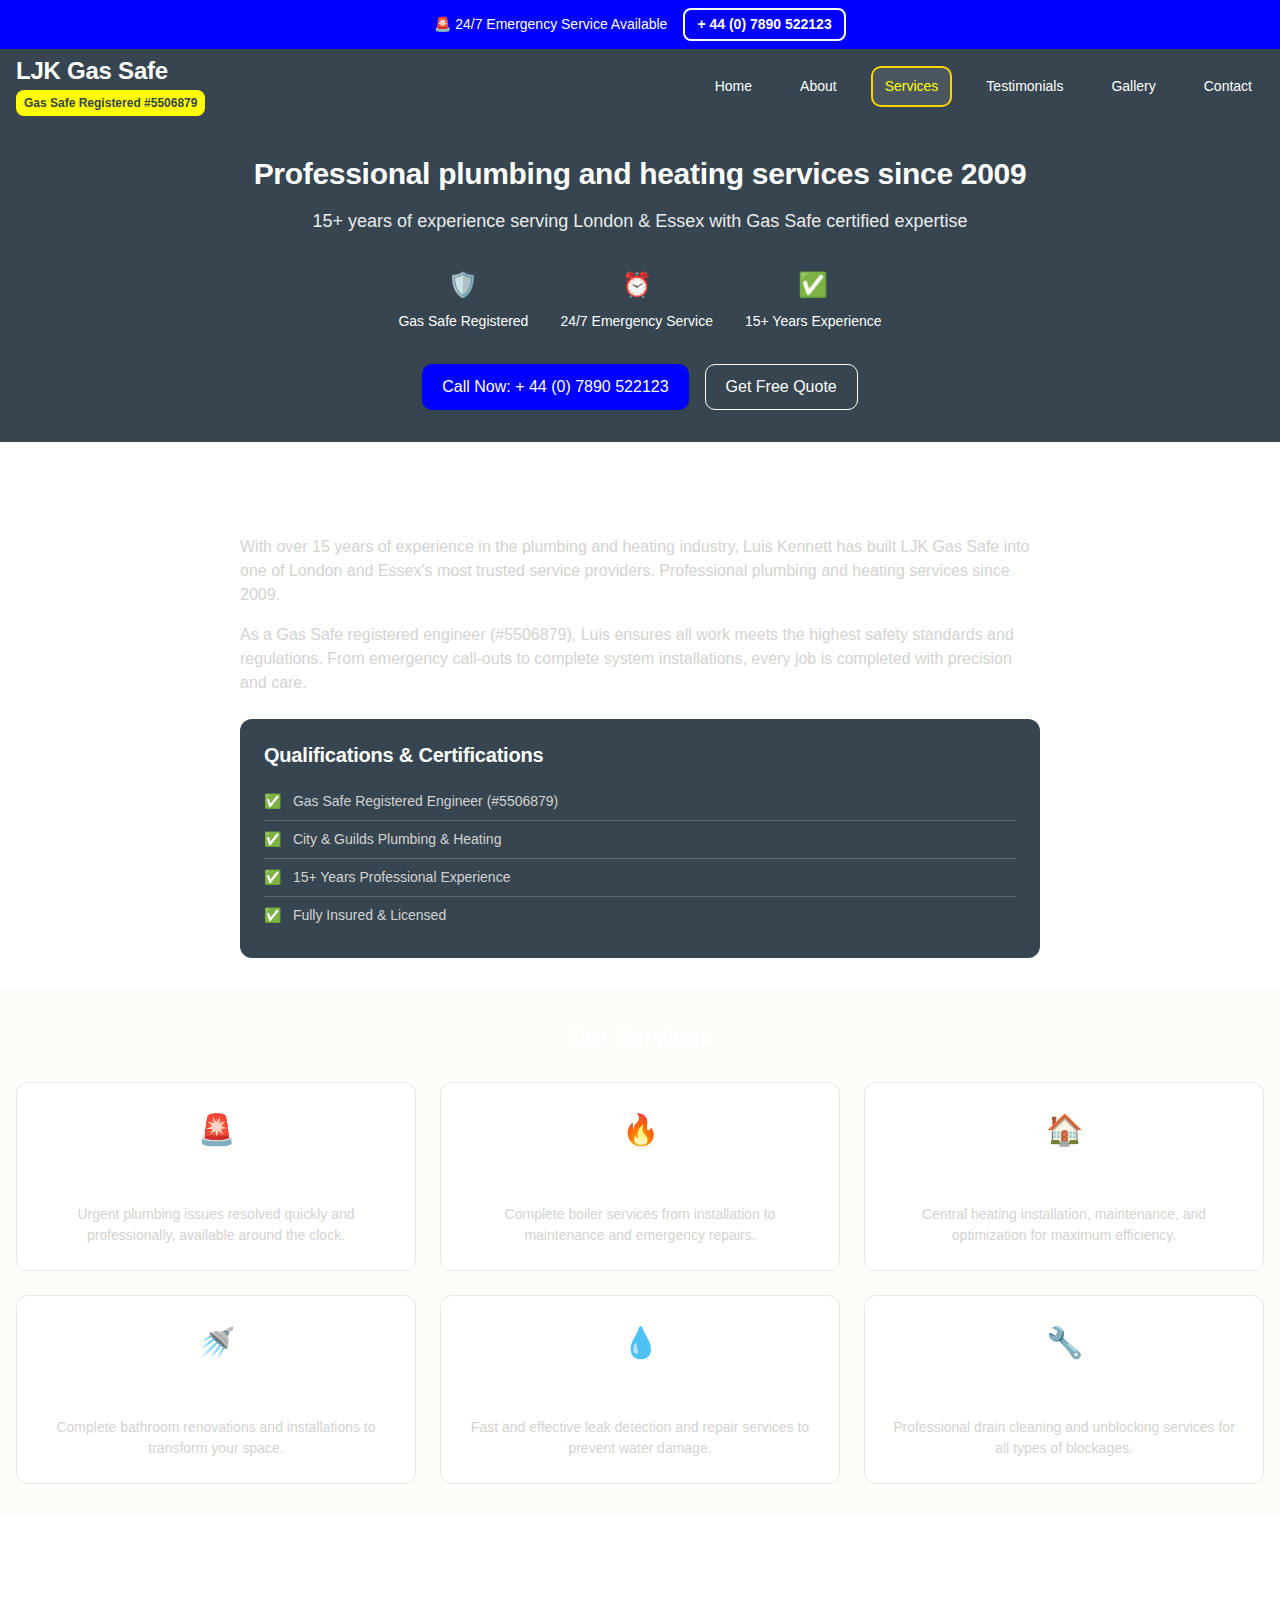
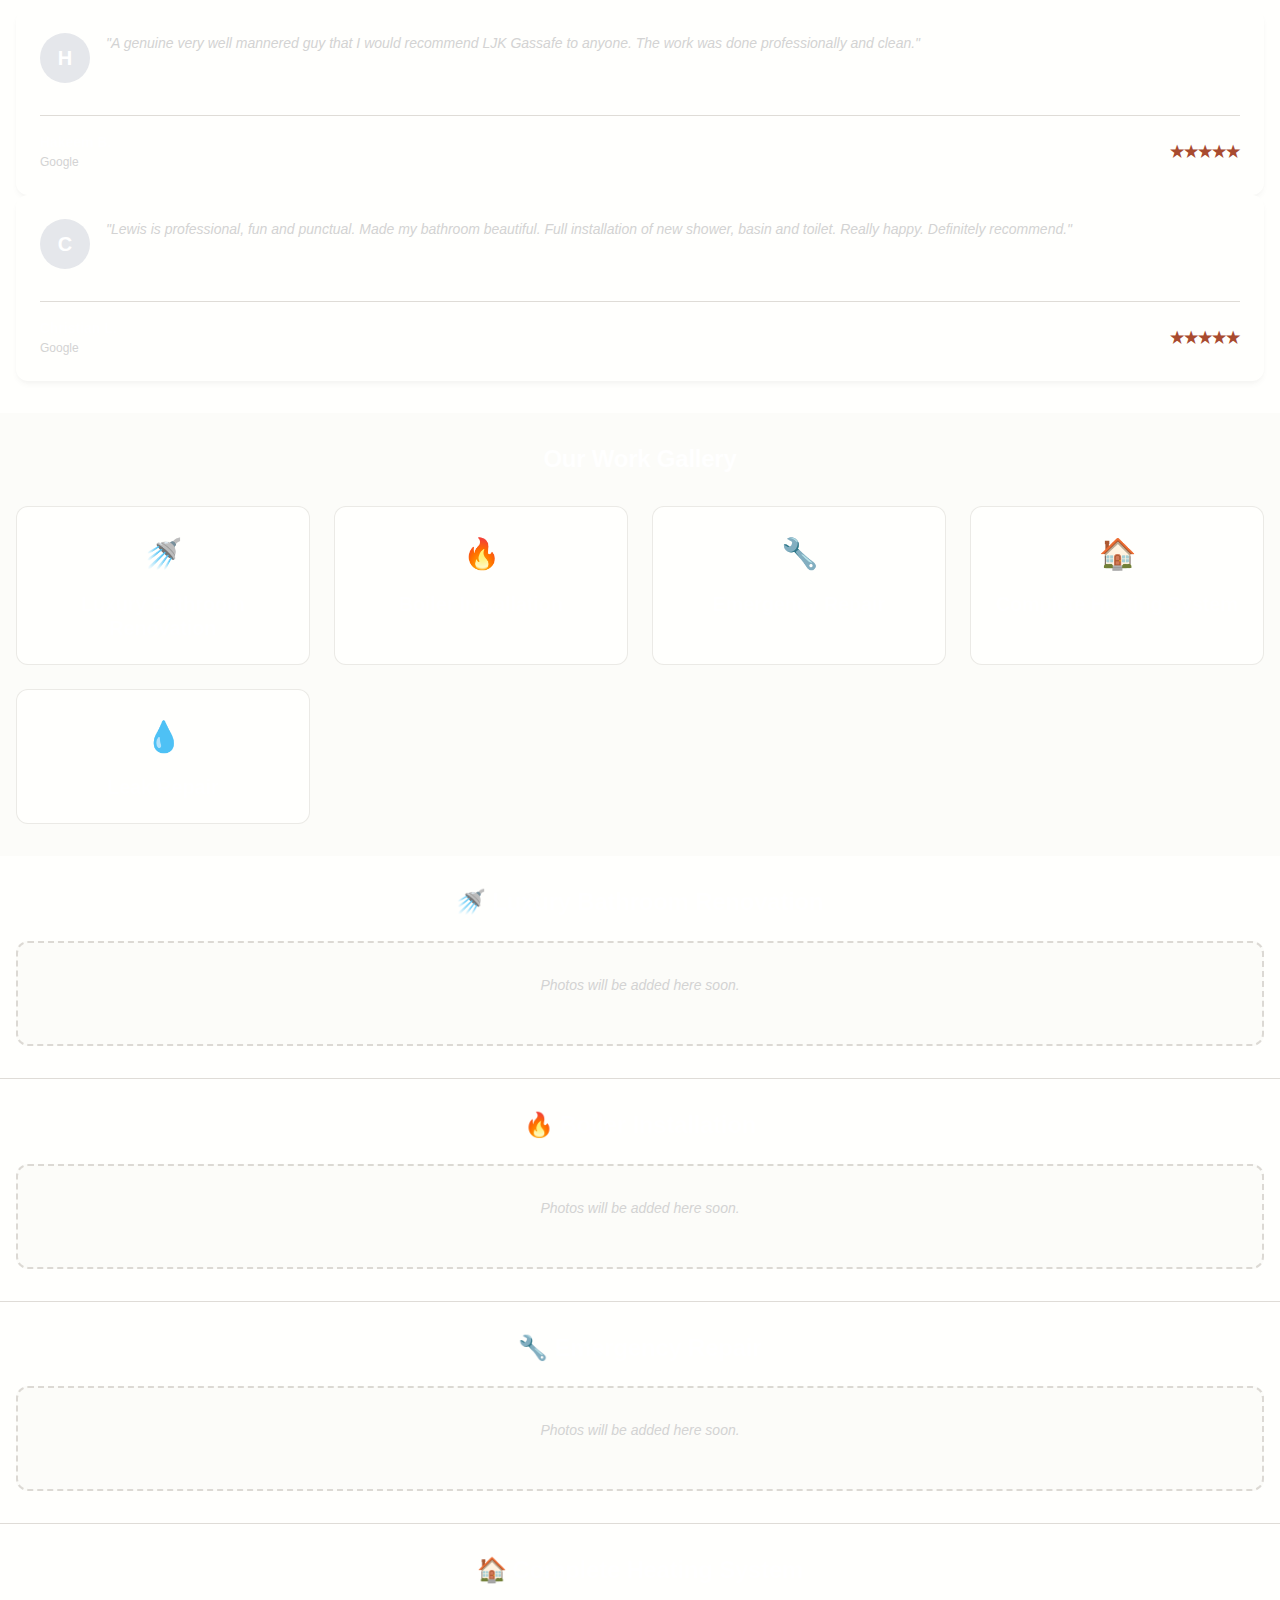
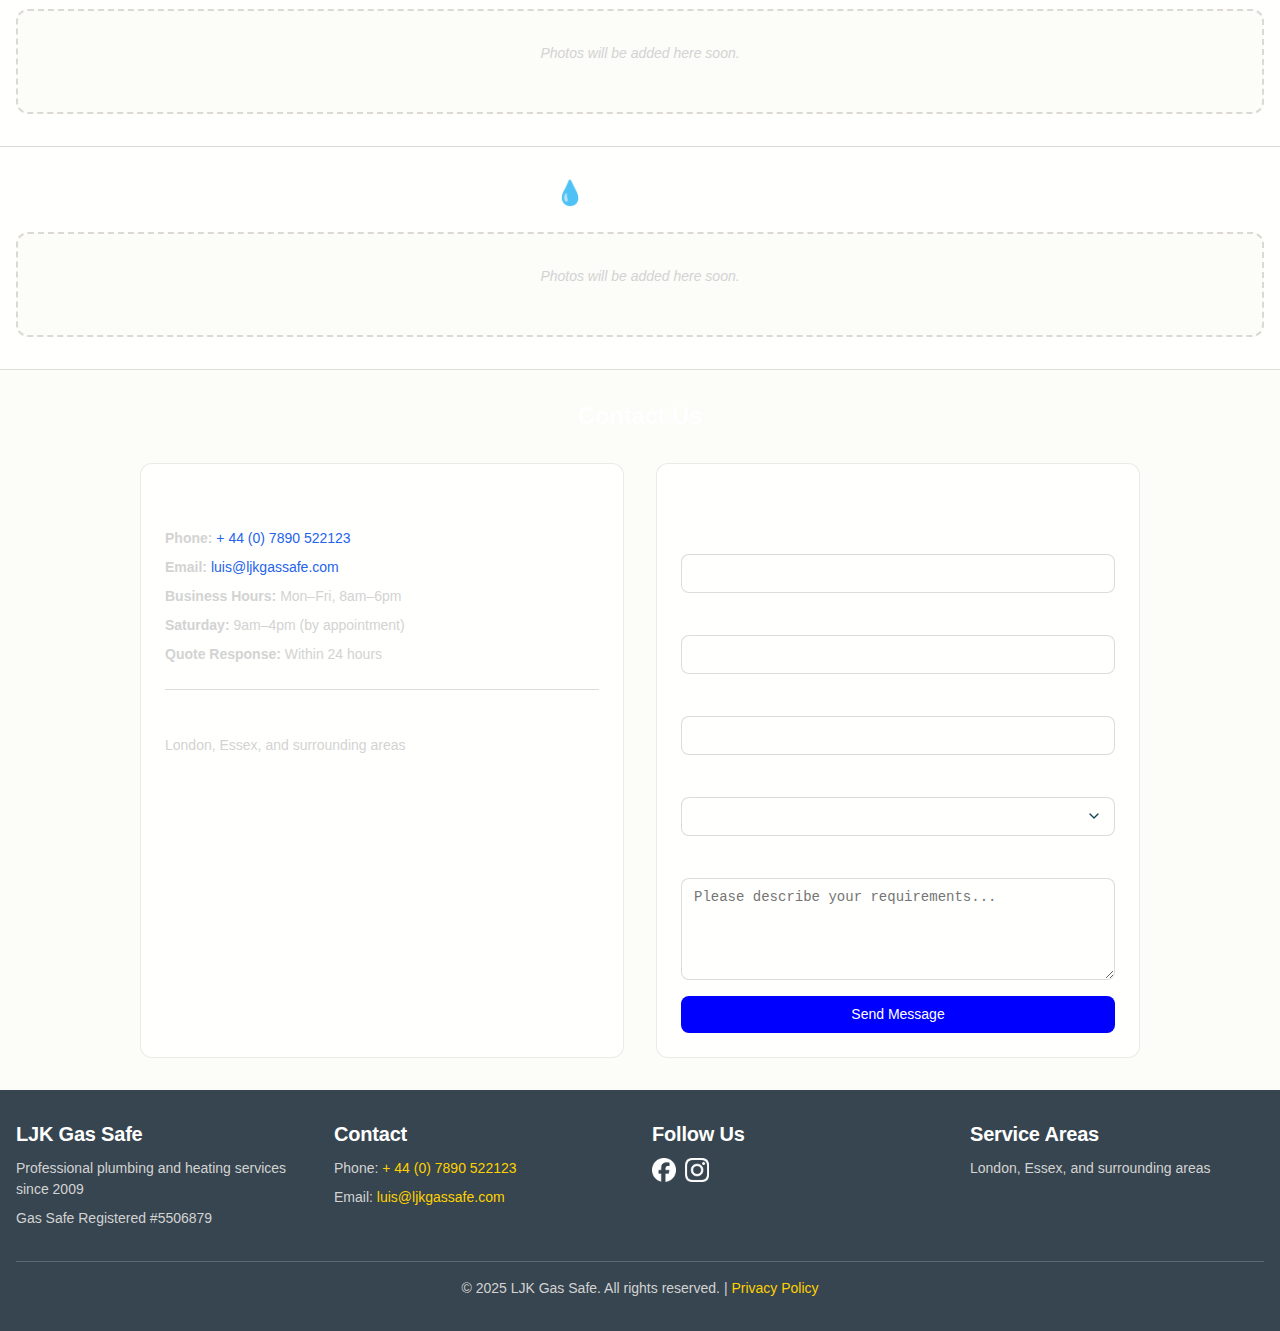
<file: index.html>
<!DOCTYPE html>
<html lang="en">
<head>
    <meta charset="UTF-8">
    <meta name="viewport" content="width=device-width, initial-scale=1.0">
    <title>LJK Gas Safe - Professional Plumbing & Heating Services London & Essex</title>
    <meta name="description" content="Professional plumbing and heating services since 2009. Gas Safe registered #5506879. 24/7 emergency service in London & Essex. Call + 44 (0) 7890 522123">
    <link rel="stylesheet" href="style.css">
    <link rel="icon" href="favicon.ico" type="image/x-icon">
</head>
<body>
    

    <div class="emergency-banner">
        <div class="container">
            <div class="emergency-content">
                <span class="emergency-text">🚨 24/7 Emergency Service Available</span>
                <a href="tel:+447890522123" class="emergency-phone">+ 44 (0) 7890 522123</a>
            </div>
        </div>
    </div>

    <header class="header">
        <div class="container">
            <div class="header-content">
                <div class="logo-section">
                    <h1 class="logo">LJK Gas Safe</h1>
                    <span class="gas-safe-badge">Gas Safe Registered #5506879</span>
                </div>
                <nav class="nav">
                    <a href="#home" class="nav-link active">Home</a>
                    <a href="#about" class="nav-link">About</a>
                    <a href="#services" class="nav-link highlighted">Services</a>
                    <a href="#testimonials" class="nav-link">Testimonials</a>
                    <a href="#gallery" class="nav-link">Gallery</a>
                    <a href="#contact" class="nav-link">Contact</a>
                </nav>
                <button class="mobile-menu-btn" id="mobileMenuBtn">☰</button>
            </div>
            <nav class="mobile-nav" id="mobileNav">
                <a href="#home" class="mobile-nav-link active">Home</a>
                <a href="#about" class="mobile-nav-link">About</a>
                <a href="#services" class="mobile-nav-link">Services</a>
                <a href="#testimonials" class="mobile-nav-link">Testimonials</a>
                <a href="#gallery" class="mobile-nav-link">Gallery</a>
                <a href="#contact" class="mobile-nav-link">Contact</a>
            </nav>
        </div>
    </header>

    <section id="home" class="hero">
        <div class="container">
            <div class="hero-content">
                <h2 class="hero-title">Professional plumbing and heating services since 2009</h2>
                <p class="hero-subtitle">15+ years of experience serving London & Essex with Gas Safe certified expertise</p>
                <div class="trust-markers">
                    <div class="trust-item">
                        <span class="trust-icon">🛡️</span>
                        <span>Gas Safe Registered</span>
                    </div>
                    <div class="trust-item">
                        <span class="trust-icon">⏰</span>
                        <span>24/7 Emergency Service</span>
                    </div>
                    <div class="trust-item">
                        <span class="trust-icon">✅</span>
                        <span>15+ Years Experience</span>
                    </div>
                </div>
                <div class="hero-actions">
                    <a href="tel:+447890522123" class="btn btn--primary btn--lg">Call Now: + 44 (0) 7890 522123</a>
                    <a href="#contact" class="btn btn--outline btn--lg">Get Free Quote</a>
                </div>
            </div>
        </div>
    </section>

    <section id="about" class="about">
        <div class="container">
            <div class="about-content">
                <div class="about-text">
                    <h2 class="section-title">About Luis Kennett</h2>
                    <p>With over 15 years of experience in the plumbing and heating industry, Luis Kennett has built LJK Gas Safe into one of London and Essex's most trusted service providers. Professional plumbing and heating services since 2009.</p>
                    <p>As a Gas Safe registered engineer (#5506879), Luis ensures all work meets the highest safety standards and regulations. From emergency call-outs to complete system installations, every job is completed with precision and care.</p>
                    <div class="qualifications">
                        <h3>Qualifications & Certifications</h3>
                        <ul>
                            <li>Gas Safe Registered Engineer (#5506879)</li>
                            <li>City & Guilds Plumbing & Heating</li>
                            <li>15+ Years Professional Experience</li>
                            <li>Fully Insured & Licensed</li>
                        </ul>
                    </div>
                </div>
                
            </div>
        </div>
    </section>

    <section id="services" class="services">
        <div class="container">
            <h2 class="section-title">Our Services</h2>
            <div class="services-grid">
                <div class="service-card">
                    <div class="service-icon">🚨</div>
                    <h3>Emergency Plumbing (24/7)</h3>
                    <p>Urgent plumbing issues resolved quickly and professionally, available around the clock.</p>
                </div>
                <div class="service-card">
                    <div class="service-icon">🔥</div>
                    <h3>Boiler Installation & Repair</h3>
                    <p>Complete boiler services from installation to maintenance and emergency repairs.</p>
                </div>
                <div class="service-card">
                    <div class="service-icon">🏠</div>
                    <h3>Heating Systems</h3>
                    <p>Central heating installation, maintenance, and optimization for maximum efficiency.</p>
                </div>
                <div class="service-card">
                    <div class="service-icon">🚿</div>
                    <h3>Bathroom Installations</h3>
                    <p>Complete bathroom renovations and installations to transform your space.</p>
                </div>
                <div class="service-card">
                    <div class="service-icon">💧</div>
                    <h3>Leak Repairs</h3>
                    <p>Fast and effective leak detection and repair services to prevent water damage.</p>
                </div>
                <div class="service-card">
                    <div class="service-icon">🔧</div>
                    <h3>Drain Unblocking</h3>
                    <p>Professional drain cleaning and unblocking services for all types of blockages.</p>
                </div>
            </div>
        </div>
    </section>

    <section id="testimonials" class="testimonials">
        <div class="container">
            <h2 class="section-title">What Our Customers Say</h2>
            <div class="testimonials-grid">
                <div class="testimonial-card-v2">
                    <div class="card-content">
                        <div class="avatar-placeholder">H</div>
                        <p class="review-text">"A genuine very well mannered guy that I would recommend LJK Gassafe to anyone. The work was done professionally and clean."</p>
                    </div>
                    <div class="card-footer">
                        <div class="reviewer-info">
                            <span class="reviewer-name">Hakeem B.</span>
                            <span class="review-source">Google</span>
                        </div>
                        <div class="review-rating">
                            <span>★★★★★</span>
                        </div>
                    </div>
                </div>
                <div class="testimonial-card-v2">
                    <div class="card-content">
                        <div class="avatar-placeholder">C</div>
                        <p class="review-text">"Lewis is professional, fun and punctual. Made my bathroom beautiful. Full installation of new shower, basin and toilet. Really happy. Definitely recommend."</p>
                    </div>
                    <div class="card-footer">
                        <div class="reviewer-info">
                            <span class="reviewer-name">Christian L.</span>
                            <span class="review-source">Google</span>
                        </div>
                        <div class="review-rating">
                            <span>★★★★★</span>
                        </div>
                    </div>
                </div>
            </div>
        </div>
    </section>

    <section id="gallery" class="gallery">
        <div class="container">
            <h2 class="section-title">Our Work Gallery</h2>
            <div class="gallery-grid">
                <a href="#luxury-bathroom-renovation" class="gallery-item">
                    <span class="gallery-emoji">🚿</span>
                    <h3>Luxury Bathroom Renovation</h3>
                </a>
                <a href="#boiler-installation" class="gallery-item">
                    <span class="gallery-emoji">🔥</span>
                    <h3>Boiler Installation</h3>
                </a>
                <a href="#emergency-repair" class="gallery-item">
                    <span class="gallery-emoji">🔧</span>
                    <h3>Emergency Repair</h3>
                </a>
                <a href="#complete-heating-system" class="gallery-item">
                    <span class="gallery-emoji">🏠</span>
                    <h3>Complete Heating System</h3>
                </a>
                <a href="#leak-repair" class="gallery-item">
                    <span class="gallery-emoji">💧</span>
                    <h3>Leak Repair</h3>
                </a>
            </div>
        </div>
    </section>

    <section id="luxury-bathroom-renovation" class="gallery-project">
        <div class="container">
            <h2>🚿 Luxury Bathroom Renovation</h2>
            <div class="project-placeholder">
                <p>Photos will be added here soon.</p>
            </div>
        </div>
    </section>

    <section id="boiler-installation" class="gallery-project">
        <div class="container">
            <h2>🔥 Boiler Installation</h2>
            <div class="project-placeholder">
                <p>Photos will be added here soon.</p>
            </div>
        </div>
    </section>

    <section id="emergency-repair" class="gallery-project">
        <div class="container">
            <h2>🔧 Emergency Repair</h2>
            <div class="project-placeholder">
                <p>Photos will be added here soon.</p>
            </div>
        </div>
    </section>

    <section id="complete-heating-system" class="gallery-project">
        <div class="container">
            <h2>🏠 Complete Heating System</h2>
            <div class="project-placeholder">
                <p>Photos will be added here soon.</p>
            </div>
        </div>
    </section>

    <section id="leak-repair" class="gallery-project">
        <div class="container">
            <h2>💧 Leak Repair</h2>
            <div class="project-placeholder">
                <p>Photos will be added here soon.</p>
            </div>
        </div>
    </section>

    <section id="contact" class="contact">
        <div class="container">
            <h2 class="section-title">Contact Us</h2>
            <div class="contact-content">
                <div class="contact-card">
                    <h3>Contact Information</h3>
                    <div class="contact-info">
                        <p><strong>Phone:</strong> <a href="tel:+447890522123">+ 44 (0) 7890 522123</a></p>
                        <p><strong>Email:</strong> <a href="mailto:luis@ljkgassafe.com">luis@ljkgassafe.com</a></p>
                        <p><strong>Business Hours:</strong> Mon–Fri, 8am–6pm</p>
                        <p><strong>Saturday:</strong> 9am–4pm (by appointment)</p>
                        <p><strong>Quote Response:</strong> Within 24 hours</p>
                    </div>
                    
                    <div class="service-areas">
                        <h4>Service Areas</h4>
                        <p>London, Essex, and surrounding areas</p>
                    </div>
                </div>
                
                <div class="contact-form-section">
                    <h3>Get a Free Quote</h3>
                    <form class="contact-form" id="contactForm">
                        <div class="form-group">
                            <label for="name" class="form-label">Name</label>
                            <input type="text" id="name" name="name" class="form-control" required>
                        </div>
                        <div class="form-group">
                            <label for="email" class="form-label">Email</label>
                            <input type="email" id="email" name="email" class="form-control" required>
                        </div>
                        <div class="form-group">
                            <label for="phone" class="form-label">Phone</label>
                            <input type="tel" id="phone" name="phone" class="form-control" required>
                        </div>
                        <div class="form-group">
                            <label for="service" class="form-label">Service Required</label>
                            <select id="service" name="service" class="form-control" required>
                                <option value="">Select a service</option>
                                <option value="emergency">Emergency Plumbing</option>
                                <option value="boiler">Boiler Installation/Repair</option>
                                <option value="heating">Heating Systems</option>
                                <option value="bathroom">Bathroom Installation</option>
                                <option value="leak">Leak Repair</option>
                                <option value="drain">Drain Unblocking</option>
                                <option value="other">Other</option>
                            </select>
                        </div>
                        <div class="form-group">
                            <label for="message" class="form-label">Message</label>
                            <textarea id="message" name="message" class="form-control" rows="4" placeholder="Please describe your requirements..."></textarea>
                        </div>
                        <button type="submit" class="btn btn--primary btn--full-width">Send Message</button>
                    </form>
                </div>
            </div>
        </div>
    </section>

    <footer class="footer">
        <div class="container">
            <div class="footer-content">
                <div class="footer-section">
                    <h3>LJK Gas Safe</h3>
                    <p>Professional plumbing and heating services since 2009</p>
                    <p>Gas Safe Registered #5506879</p>
                </div>
                <div class="footer-section">
                    <h3>Contact</h3>
                    <p>Phone: <a href="tel:+447890522123">+ 44 (0) 7890 522123</a></p>
                    <p>Email: <a href="mailto:luis@ljkgassafe.com">luis@ljkgassafe.com</a></p>
                </div>
                <div class="footer-section">
                    <h3>Follow Us</h3>
                    <div class="social-links">
                        <a href="#" class="social-link"><img src="images/facebook.ico" alt="Facebook" class="social-icon"></a>
                        <a href="#" class="social-link"><img src="images/instagram.ico" alt="Instagram" class="social-icon"></a>
                    </div>
                </div>
                <div class="footer-section">
                    <h3>Service Areas</h3>
                    <p>London, Essex, and surrounding areas</p>
                </div>
            </div>
            <div class="footer-bottom">
                <p>&copy; 2025 LJK Gas Safe. All rights reserved. | <a href="privacy_policy.html">Privacy Policy</a></p> </div>
        </div>
    </footer>

    <script src="app.js"></script>
</body>
</html>
</file>
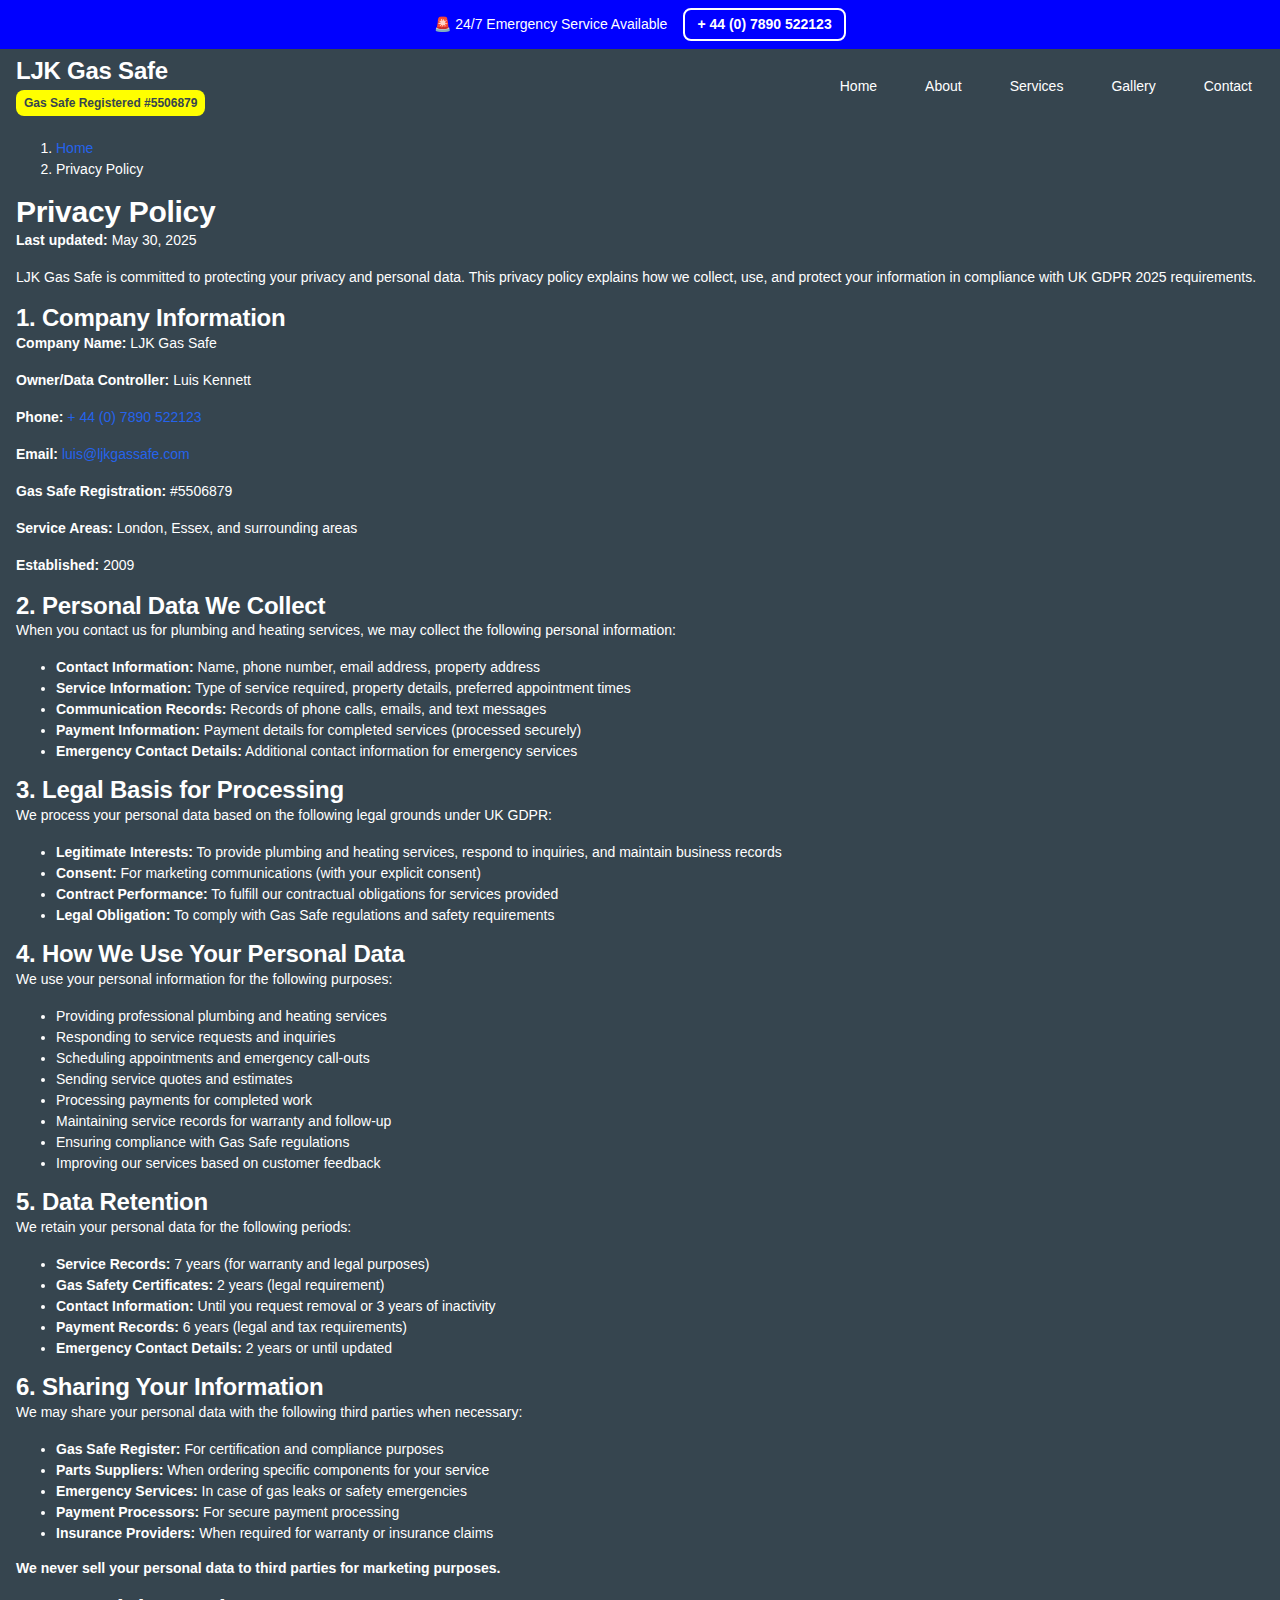
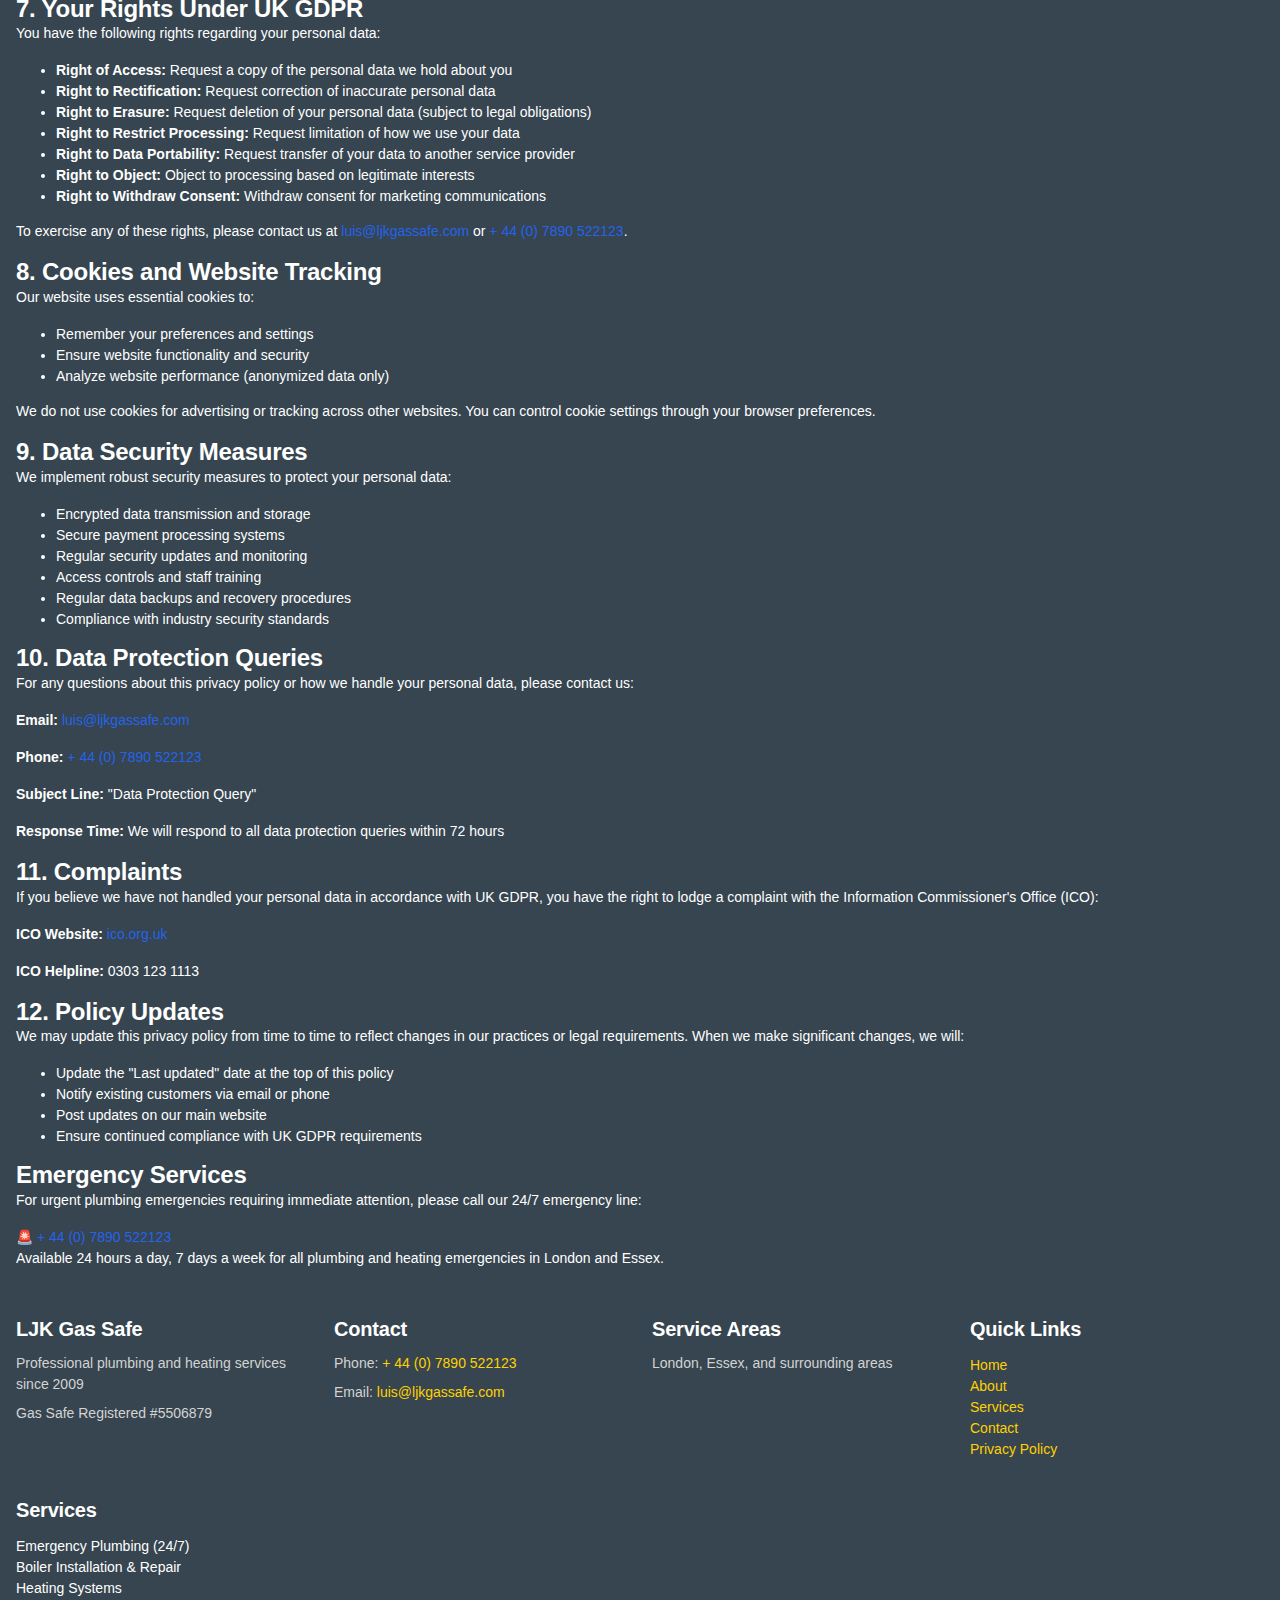
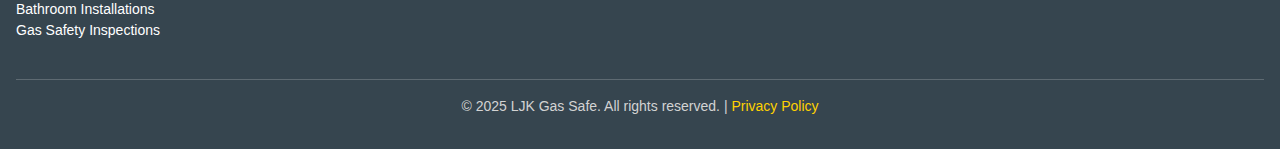
<file: privacy_policy.html>
<!DOCTYPE html>
<html lang="en">
<head>
    <meta charset="UTF-8">
    <meta name="viewport" content="width=device-width, initial-scale=1.0">
    <title>Privacy Policy - LJK Gas Safe | Data Protection & GDPR Compliance</title>
    <meta name="description" content="Privacy policy for LJK Gas Safe plumbing and heating services. Learn how we protect your personal data in compliance with UK GDPR 2025. Contact luis@ljkgassafe.com for data protection queries.">
    <meta name="keywords" content="privacy policy, data protection, GDPR, plumbing services, London, Essex, LJK Gas Safe">
    <meta name="robots" content="index, follow">
    <link rel="canonical" href="https://ljkgassafe.com/privacy-policy"> <meta property="og:type" content="website">
    <meta property="og:title" content="Privacy Policy - LJK Gas Safe">
    <meta property="og:description" content="Privacy policy for LJK Gas Safe plumbing and heating services. UK GDPR compliant data protection information.">
    <meta property="og:url" content="https://ljkgassafe.com/privacy-policy"> <meta property="twitter:card" content="summary">
    <meta property="twitter:title" content="Privacy Policy - LJK Gas Safe">
    <meta property="twitter:description" content="Privacy policy for LJK Gas Safe plumbing and heating services. UK GDPR compliant data protection information.">
    
    <script type="application/ld+json">
    {
      "@context": "https://schema.org",
      "@type": "Organization",
      "name": "LJK Gas Safe",
      "description": "Professional plumbing and heating services since 2009",
      "url": "https://ljkgassafe.com", /* Base URL */
      "logo": "https://ljkgassafe.com/logo.png", /* Placeholder logo URL */
      "telephone": "+447890522123",
      "email": "luis@ljkgassafe.com",
      "address": {
        "@type": "PostalAddress",
        "addressRegion": "London",
        "addressCountry": "GB"
      },
      "areaServed": ["London", "Essex"],
      "founder": {
        "@type": "Person",
        "name": "Luis Kennett"
      },
      "foundingDate": "2009",
      "serviceType": ["Emergency plumbing", "Boiler installation", "Heating systems", "Bathroom installations", "Gas safety inspections"],
      "certification": "Gas Safe Registered #5506879"
    }
    </script>
    
    <link rel="stylesheet" href="style.css">
</head>
<body>
    <a href="#main-content" class="sr-only">Skip to main content</a>

    <div class="emergency-banner">
        <div class="container">
            <div class="emergency-content">
                <span class="emergency-text">🚨 24/7 Emergency Service Available</span>
                <a href="tel:+447890522123" class="emergency-phone" aria-label="Call emergency number +44 7890 522123">+ 44 (0) 7890 522123</a>
            </div>
        </div>
    </div>

    <header class="header">
        <div class="container">
            <div class="header-content">
                <div class="logo-section">
                    <h1 class="logo">LJK Gas Safe</h1>
                    <span class="gas-safe-badge">Gas Safe Registered #5506879</span>
                </div>
                <nav class="nav" aria-label="Main navigation">
                    <a href="index.html" class="nav-link">Home</a>
                    <a href="index.html#about" class="nav-link">About</a>
                    <a href="index.html#services" class="nav-link">Services</a>
                    <a href="index.html#gallery" class="nav-link">Gallery</a>
                    <a href="index.html#contact" class="nav-link">Contact</a>
                </nav>
                <button class="mobile-menu-btn" id="mobileMenuBtn" aria-label="Toggle mobile menu">☰</button>
            </div>
            <nav class="mobile-nav" id="mobileNav" aria-label="Mobile navigation">
                <a href="index.html" class="mobile-nav-link">Home</a>
                <a href="index.html#about" class="mobile-nav-link">About</a>
                <a href="index.html#services" class="mobile-nav-link">Services</a>
                <a href="index.html#gallery" class="mobile-nav-link">Gallery</a>
                <a href="index.html#contact" class="mobile-nav-link">Contact</a>
            </nav>
        </div>
    </header>

    <nav class="breadcrumb" aria-label="Breadcrumb">
        <div class="container">
            <ol class="breadcrumb-list">
                <li><a href="index.html">Home</a></li> <li aria-current="page">Privacy Policy</li>
            </ol>
        </div>
    </nav>

    <main id="main-content" class="privacy-policy">
        <div class="container">
            <div class="privacy-content">
                <header class="privacy-header">
                    <h1>Privacy Policy</h1>
                    <p class="last-updated"><strong>Last updated:</strong> <time datetime="2025-05-30">May 30, 2025</time></p>
                    <p class="policy-intro">LJK Gas Safe is committed to protecting your privacy and personal data. This privacy policy explains how we collect, use, and protect your information in compliance with UK GDPR 2025 requirements.</p>
                </header>

                <section class="policy-section" id="company-info-section"> <h2 id="company-info">1. Company Information</h2>
                    <div class="company-details">
                        <p><strong>Company Name:</strong> LJK Gas Safe</p>
                        <p><strong>Owner/Data Controller:</strong> Luis Kennett</p>
                        <p><strong>Phone:</strong> <a href="tel:+447890522123" aria-label="Call LJK Gas Safe on +44 7890 522123">+ 44 (0) 7890 522123</a></p>
                        <p><strong>Email:</strong> <a href="mailto:luis@ljkgassafe.com" aria-label="Email LJK Gas Safe at luis@ljkgassafe.com">luis@ljkgassafe.com</a></p>
                        <p><strong>Gas Safe Registration:</strong> #5506879</p>
                        <p><strong>Service Areas:</strong> London, Essex, and surrounding areas</p>
                        <p><strong>Established:</strong> 2009</p>
                    </div>
                </section>

                <section class="policy-section" id="data-collected-section">
                    <h2 id="data-collected">2. Personal Data We Collect</h2>
                    <p>When you contact us for plumbing and heating services, we may collect the following personal information:</p>
                    <ul class="data-list">
                        <li><strong>Contact Information:</strong> Name, phone number, email address, property address</li>
                        <li><strong>Service Information:</strong> Type of service required, property details, preferred appointment times</li>
                        <li><strong>Communication Records:</strong> Records of phone calls, emails, and text messages</li>
                        <li><strong>Payment Information:</strong> Payment details for completed services (processed securely)</li>
                        <li><strong>Emergency Contact Details:</strong> Additional contact information for emergency services</li>
                    </ul>
                </section>

                <section class="policy-section" id="legal-basis-section">
                    <h2 id="legal-basis">3. Legal Basis for Processing</h2>
                    <p>We process your personal data based on the following legal grounds under UK GDPR:</p>
                    <ul class="legal-basis-list">
                        <li><strong>Legitimate Interests:</strong> To provide plumbing and heating services, respond to inquiries, and maintain business records</li>
                        <li><strong>Consent:</strong> For marketing communications (with your explicit consent)</li>
                        <li><strong>Contract Performance:</strong> To fulfill our contractual obligations for services provided</li>
                        <li><strong>Legal Obligation:</strong> To comply with Gas Safe regulations and safety requirements</li>
                    </ul>
                </section>

                <section class="policy-section" id="data-use-section">
                    <h2 id="data-use">4. How We Use Your Personal Data</h2>
                    <p>We use your personal information for the following purposes:</p>
                    <ul class="usage-list">
                        <li>Providing professional plumbing and heating services</li>
                        <li>Responding to service requests and inquiries</li>
                        <li>Scheduling appointments and emergency call-outs</li>
                        <li>Sending service quotes and estimates</li>
                        <li>Processing payments for completed work</li>
                        <li>Maintaining service records for warranty and follow-up</li>
                        <li>Ensuring compliance with Gas Safe regulations</li>
                        <li>Improving our services based on customer feedback</li>
                    </ul>
                </section>

                <section class="policy-section" id="data-retention-section">
                    <h2 id="data-retention">5. Data Retention</h2>
                    <p>We retain your personal data for the following periods:</p>
                    <ul class="retention-list">
                        <li><strong>Service Records:</strong> 7 years (for warranty and legal purposes)</li>
                        <li><strong>Gas Safety Certificates:</strong> 2 years (legal requirement)</li>
                        <li><strong>Contact Information:</strong> Until you request removal or 3 years of inactivity</li>
                        <li><strong>Payment Records:</strong> 6 years (legal and tax requirements)</li>
                        <li><strong>Emergency Contact Details:</strong> 2 years or until updated</li>
                    </ul>
                </section>

                <section class="policy-section" id="data-sharing-section">
                    <h2 id="data-sharing">6. Sharing Your Information</h2>
                    <p>We may share your personal data with the following third parties when necessary:</p>
                    <ul class="sharing-list">
                        <li><strong>Gas Safe Register:</strong> For certification and compliance purposes</li>
                        <li><strong>Parts Suppliers:</strong> When ordering specific components for your service</li>
                        <li><strong>Emergency Services:</strong> In case of gas leaks or safety emergencies</li>
                        <li><strong>Payment Processors:</strong> For secure payment processing</li>
                        <li><strong>Insurance Providers:</strong> When required for warranty or insurance claims</li>
                    </ul>
                    <p><strong>We never sell your personal data to third parties for marketing purposes.</strong></p>
                </section>

                <section class="policy-section" id="your-rights-section">
                    <h2 id="your-rights">7. Your Rights Under UK GDPR</h2>
                    <p>You have the following rights regarding your personal data:</p>
                    <ul class="rights-list">
                        <li><strong>Right of Access:</strong> Request a copy of the personal data we hold about you</li>
                        <li><strong>Right to Rectification:</strong> Request correction of inaccurate personal data</li>
                        <li><strong>Right to Erasure:</strong> Request deletion of your personal data (subject to legal obligations)</li>
                        <li><strong>Right to Restrict Processing:</strong> Request limitation of how we use your data</li>
                        <li><strong>Right to Data Portability:</strong> Request transfer of your data to another service provider</li>
                        <li><strong>Right to Object:</strong> Object to processing based on legitimate interests</li>
                        <li><strong>Right to Withdraw Consent:</strong> Withdraw consent for marketing communications</li>
                    </ul>
                    <p>To exercise any of these rights, please contact us at <a href="mailto:luis@ljkgassafe.com" aria-label="Email privacy request to luis@ljkgassafe.com">luis@ljkgassafe.com</a> or <a href="tel:+447890522123" aria-label="Call for privacy request on +44 7890 522123">+ 44 (0) 7890 522123</a>.</p>
                </section>

                <section class="policy-section" id="cookies-section">
                    <h2 id="cookies">8. Cookies and Website Tracking</h2>
                    <p>Our website uses essential cookies to:</p>
                    <ul class="cookies-list">
                        <li>Remember your preferences and settings</li>
                        <li>Ensure website functionality and security</li>
                        <li>Analyze website performance (anonymized data only)</li>
                    </ul>
                    <p>We do not use cookies for advertising or tracking across other websites. You can control cookie settings through your browser preferences.</p>
                </section>

                <section class="policy-section" id="data-security-section">
                    <h2 id="data-security">9. Data Security Measures</h2>
                    <p>We implement robust security measures to protect your personal data:</p>
                    <ul class="security-list">
                        <li>Encrypted data transmission and storage</li>
                        <li>Secure payment processing systems</li>
                        <li>Regular security updates and monitoring</li>
                        <li>Access controls and staff training</li>
                        <li>Regular data backups and recovery procedures</li>
                        <li>Compliance with industry security standards</li>
                    </ul>
                </section>

                <section class="policy-section" id="contact-data-protection-section">
                    <h2 id="contact-data-protection">10. Data Protection Queries</h2>
                    <p>For any questions about this privacy policy or how we handle your personal data, please contact us:</p>
                    <div class="contact-details">
                        <p><strong>Email:</strong> <a href="mailto:luis@ljkgassafe.com?subject=Data%20Protection%20Query" aria-label="Email data protection query to luis@ljkgassafe.com">luis@ljkgassafe.com</a></p>
                        <p><strong>Phone:</strong> <a href="tel:+447890522123" aria-label="Call data protection contact on +44 7890 522123">+ 44 (0) 7890 522123</a></p>
                        <p><strong>Subject Line:</strong> "Data Protection Query"</p>
                        <p><strong>Response Time:</strong> We will respond to all data protection queries within 72 hours</p>
                    </div>
                </section>

                <section class="policy-section" id="complaints-section">
                    <h2 id="complaints">11. Complaints</h2>
                    <p>If you believe we have not handled your personal data in accordance with UK GDPR, you have the right to lodge a complaint with the Information Commissioner's Office (ICO):</p>
                    <div class="ico-details">
                        <p><strong>ICO Website:</strong> <a href="https://ico.org.uk" target="_blank" rel="noopener" aria-label="Visit ICO website - opens in new tab">ico.org.uk</a></p>
                        <p><strong>ICO Helpline:</strong> 0303 123 1113</p>
                    </div>
                </section>

                <section class="policy-section" id="policy-updates-section">
                    <h2 id="policy-updates">12. Policy Updates</h2>
                    <p>We may update this privacy policy from time to time to reflect changes in our practices or legal requirements. When we make significant changes, we will:</p>
                    <ul class="updates-list">
                        <li>Update the "Last updated" date at the top of this policy</li>
                        <li>Notify existing customers via email or phone</li>
                        <li>Post updates on our main website</li>
                        <li>Ensure continued compliance with UK GDPR requirements</li>
                    </ul>
                </section>

                <section class="emergency-section">
                    <h2>Emergency Services</h2>
                    <p>For urgent plumbing emergencies requiring immediate attention, please call our 24/7 emergency line:</p>
                    <div class="emergency-contact">
                        <a href="tel:+447890522123" class="emergency-phone-large" aria-label="Call emergency plumbing service on +44 7890 522123">🚨 + 44 (0) 7890 522123</a>
                        <p class="emergency-note">Available 24 hours a day, 7 days a week for all plumbing and heating emergencies in London and Essex.</p>
                    </div>
                </section>
            </div>
        </div>
    </main>

    <footer class="footer">
        <div class="container">
            <div class="footer-content">
                <div class="footer-section">
                    <h3>LJK Gas Safe</h3>
                    <p>Professional plumbing and heating services since 2009</p>
                    <p>Gas Safe Registered #5506879</p>
                </div>
                <div class="footer-section">
                    <h3>Contact</h3>
                    <p>Phone: <a href="tel:+447890522123">+ 44 (0) 7890 522123</a></p>
                    <p>Email: <a href="mailto:luis@ljkgassafe.com">luis@ljkgassafe.com</a></p>
                </div>
                <div class="footer-section">
                    <h3>Service Areas</h3>
                    <p>London, Essex, and surrounding areas</p>
                </div>
                 <div class="footer-section">
                    <h3>Quick Links</h3>
                    <ul class="footer-links" style="list-style: none; padding-left: 0;">
                        <li><a href="index.html">Home</a></li>
                        <li><a href="index.html#about">About</a></li>
                        <li><a href="index.html#services">Services</a></li>
                        <li><a href="index.html#contact">Contact</a></li>
                        <li><a href="privacy_policy.html" aria-current="page">Privacy Policy</a></li>
                    </ul>
                </div>
                <div class="footer-section">
                    <h3>Services</h3>
                    <ul class="footer-services" style="list-style: none; padding-left: 0;">
                        <li>Emergency Plumbing (24/7)</li>
                        <li>Boiler Installation & Repair</li>
                        <li>Heating Systems</li>
                        <li>Bathroom Installations</li>
                        <li>Gas Safety Inspections</li>
                    </ul>
                </div>
            </div>
            <div class="footer-bottom"> <p>&copy; 2025 LJK Gas Safe. All rights reserved. | <a href="privacy_policy.html" aria-current="page">Privacy Policy</a></p>
            </div>
        </div>
    </footer>

    <script src="app.js"></script>
</body>
</html>
</file>
<file: style.css>
:root {
  /* Colors */
  --color-background: rgba(252, 252, 249, 1);
  --color-surface: rgba(255, 255, 253, 1);
  --color-text: white;
  --color-text-secondary: #D3D3D3;
  --color-primary: #0000FF;
  --color-primary-hover: yellow;
  --color-primary-active: yellow;
  --color-secondary: rgba(229, 231, 235, 1);
  --color-secondary-hover: rgba(209, 213, 219, 1);
  --color-secondary-active: rgba(187, 193, 201, 1);
  --color-border: rgba(94, 82, 64, 0.2);
  --color-btn-primary-text: rgba(252, 252, 249, 1);
  --color-card-border: rgba(94, 82, 64, 0.12);
  --color-card-border-inner: rgba(94, 82, 64, 0.12);
  --color-error: rgba(192, 21, 47, 1);
  --color-success: rgba(33, 128, 141, 1);
  --color-warning: rgba(168, 75, 47, 1);
  --color-info: rgba(98, 108, 113, 1);
  --color-focus-ring: rgba(33, 128, 141, 0.4);
  --color-select-caret: rgba(19, 52, 59, 0.8);
  --color-link: #2563EB;
  --color-link-footer: #FFD100;

  /* Common style patterns */
  --focus-ring: 0 0 0 3px var(--color-focus-ring);
  --focus-outline: 2px solid var(--color-primary);
  --status-bg-opacity: 0.15;
  --status-border-opacity: 0.25;
  --select-caret-light: url("data:image/svg+xml,%3Csvg xmlns='http://www.w3.org/2000/svg' width='16' height='16' viewBox='0 0 24 24' fill='none' stroke='%23134252' stroke-width='2' stroke-linecap='round' stroke-linejoin='round'%3E%3Cpolyline points='6 9 12 15 18 9'%3E%3C/polyline%3E%3C/svg%3E");
  --select-caret-dark: url("data:image/svg+xml,%3Csvg xmlns='http://www.w3.org/2000/svg' width='16' height='16' viewBox='0 0 24 24' fill='none' stroke='%23f5f5f5' stroke-width='2' stroke-linecap='round' stroke-linejoin='round'%3E%3Cpolyline points='6 9 12 15 18 9'%3E%3C/polyline%3E%3C/svg%3E");

  /* RGB versions for opacity control */
  --color-success-rgb: 33, 128, 141;
  --color-error-rgb: 192, 21, 47;
  --color-warning-rgb: 168, 75, 47;
  --color-info-rgb: 98, 108, 113;

  /* Typography */
  --font-family-base: "FKGroteskNeue", "Geist", "Inter", -apple-system,
    BlinkMacSystemFont, "Segoe UI", Roboto, sans-serif;
  --font-family-mono: "Berkeley Mono", ui-monospace, SFMono-Regular, Menlo,
    Monaco, Consolas, monospace;
  --font-size-xs: 11px;
  --font-size-sm: 12px;
  --font-size-base: 14px;
  --font-size-md: 14px;
  --font-size-lg: 16px;
  --font-size-xl: 18px;
  --font-size-2xl: 20px;
  --font-size-3xl: 24px;
  --font-size-4xl: 30px;
  --font-weight-normal: 400;
  --font-weight-medium: 500;
  --font-weight-semibold: 550;
  --font-weight-bold: 600;
  --line-height-tight: 1.2;
  --line-height-normal: 1.5;
  --letter-spacing-tight: -0.01em;

  /* Spacing */
  --space-0: 0;
  --space-1: 1px;
  --space-2: 2px;
  --space-4: 4px;
  --space-6: 6px;
  --space-8: 8px;
  --space-10: 10px;
  --space-12: 12px;
  --space-16: 16px;
  --space-20: 20px;
  --space-24: 24px;
  --space-32: 32px;

  /* Border Radius */
  --radius-sm: 6px;
  --radius-base: 8px;
  --radius-md: 10px;
  --radius-lg: 12px;
  --radius-full: 9999px;

  /* Shadows */
  --shadow-xs: 0 1px 2px rgba(0, 0, 0, 0.02);
  --shadow-sm: 0 1px 3px rgba(0, 0, 0, 0.04), 0 1px 2px rgba(0, 0, 0, 0.02);
  --shadow-md: 0 4px 6px -1px rgba(0, 0, 0, 0.04),
    0 2px 4px -1px rgba(0, 0, 0, 0.02);
  --shadow-lg: 0 10px 15px -3px rgba(0, 0, 0, 0.04),
    0 4px 6px -2px rgba(0, 0, 0, 0.02);
  --shadow-inset-sm: inset 0 1px 0 rgba(255, 255, 255, 0.15),
    inset 0 -1px 0 rgba(0, 0, 0, 0.03);

  /* Animation */
  --duration-fast: 150ms;
  --duration-normal: 250ms;
  --ease-standard: cubic-bezier(0.16, 1, 0.3, 1);

  /* Layout */
  --container-sm: 640px;
  --container-md: 768px;
  --container-lg: 1024px;
  --container-xl: 1280px;
}

/* Dark mode colors */
@media (prefers-color-scheme: dark) {
  :root {
    --color-background: rgba(18, 18, 18, 1);
    --color-surface: rgba(31, 31, 31, 1);
    --color-text: white;
    --color-text-secondary: #D3D3D3;
    --color-primary: #0000FF;
    --color-primary-hover: yellow;
    --color-primary-active: yellow;
    --color-secondary: rgba(255, 255, 255, 0.12);
    --color-secondary-hover: rgba(255, 255, 255, 0.2);
    --color-secondary-active: rgba(255, 255, 255, 0.25);
    --color-border: rgba(255, 255, 255, 0.12);
    --color-btn-primary-text: rgba(18, 18, 18, 1);
    --color-card-border: rgba(255, 255, 255, 0.12);
    --color-card-border-inner: rgba(255, 255, 255, 0.12);
    --color-error: rgba(207, 102, 121, 1);
    --color-success: rgba(187, 134, 252, 1);
    --color-warning: rgba(255, 160, 0, 1);
    --color-info: rgba(173, 216, 230, 1);
    --color-focus-ring: rgba(187, 134, 252, 0.4);
    --color-select-caret: rgba(255, 255, 255, 0.8);

    /* Common style patterns - updated for dark mode */
    --focus-ring: 0 0 0 3px var(--color-focus-ring);
    --focus-outline: 2px solid var(--color-primary);
    --status-bg-opacity: 0.15;
    --status-border-opacity: 0.25;
    --select-caret-light: url("data:image/svg+xml,%3Csvg xmlns='http://www.w3.org/2000/svg' width='16' height='16' viewBox='0 0 24 24' fill='none' stroke='%23134252' stroke-width='2' stroke-linecap='round' stroke-linejoin='round'%3E%3Cpolyline points='6 9 12 15 18 9'%3E%3C/polyline%3E%3C/svg%3E");
    --select-caret-dark: url("data:image/svg+xml,%3Csvg xmlns='http://www.w3.org/2000/svg' width='16' height='16' viewBox='0 0 24 24' fill='none' stroke='%23f5f5f5' stroke-width='2' stroke-linecap='round' stroke-linejoin='round'%3E%3Cpolyline points='6 9 12 15 18 9'%3E%3C/polyline%3E%3C/svg%3E");

    /* RGB versions for dark mode */
    --color-success-rgb: 187, 134, 252;
    --color-error-rgb: 207, 102, 121;
    --color-warning-rgb: 255, 160, 0;
    --color-info-rgb: 173, 216, 230;
  }
}

/* Data attribute for manual theme switching */
[data-color-scheme="dark"] {
  --color-background: rgba(18, 18, 18, 1);
  --color-surface: rgba(31, 31, 31, 1);
  --color-text: rgba(255, 255, 255, 0.87);
  --color-text-secondary: rgba(255, 255, 255, 0.6);
  --color-primary: rgba(187, 134, 252, 1);
  --color-primary-hover: rgba(207, 154, 252, 1);
  --color-primary-active: rgba(227, 174, 252, 1);
  --color-secondary: rgba(255, 255, 255, 0.12);
  --color-secondary-hover: rgba(255, 255, 255, 0.2);
  --color-secondary-active: rgba(255, 255, 255, 0.25);
  --color-border: rgba(255, 255, 255, 0.12);
  --color-btn-primary-text: rgba(18, 18, 18, 1);
  --color-card-border: rgba(255, 255, 255, 0.12);
  --color-card-border-inner: rgba(255, 255, 255, 0.12);
  --color-error: rgba(207, 102, 121, 1);
  --color-success: rgba(187, 134, 252, 1);
  --color-warning: rgba(255, 160, 0, 1);
  --color-info: rgba(173, 216, 230, 1);
  --color-focus-ring: rgba(187, 134, 252, 0.4);
  --color-select-caret: rgba(255, 255, 255, 0.8);

  /* Common style patterns - updated for dark mode */
  --focus-ring: 0 0 0 3px var(--color-focus-ring);
  --focus-outline: 2px solid var(--color-primary);
  --status-bg-opacity: 0.15;
  --status-border-opacity: 0.25;
  --select-caret-light: url("data:image/svg+xml,%3Csvg xmlns='http://www.w3.org/2000/svg' width='16' height='16' viewBox='0 0 24 24' fill='none' stroke='%23134252' stroke-width='2' stroke-linecap='round' stroke-linejoin='round'%3E%3Cpolyline points='6 9 12 15 18 9'%3E%3C/polyline%3E%3C/svg%3E");
  --select-caret-dark: url("data:image/svg+xml,%3Csvg xmlns='http://www.w3.org/2000/svg' width='16' height='16' viewBox='0 0 24 24' fill='none' stroke='%23f5f5f5' stroke-width='2' stroke-linecap='round' stroke-linejoin='round'%3E%3Cpolyline points='6 9 12 15 18 9'%3E%3C/polyline%3E%3C/svg%3E");

  /* RGB versions for dark mode */
  --color-success-rgb: 187, 134, 252;
  --color-error-rgb: 207, 102, 121;
  --color-warning-rgb: 255, 160, 0;
  --color-info-rgb: 173, 216, 230;
}

[data-color-scheme="light"] {
  --color-background: rgba(252, 252, 249, 1);
  --color-surface: rgba(255, 255, 253, 1);
  --color-text: rgba(19, 52, 59, 1);
  --color-text-secondary: rgba(55, 65, 81, 1);
  --color-primary: rgba(29, 116, 128, 1);
  --color-primary-hover: rgba(26, 104, 115, 1);
  --color-primary-active: rgba(23, 92, 102, 1);
  --color-secondary: rgba(229, 231, 235, 1);
  --color-secondary-hover: rgba(209, 213, 219, 1);
  --color-secondary-active: rgba(187, 193, 201, 1);
  --color-border: rgba(94, 82, 64, 0.2);
  --color-btn-primary-text: rgba(252, 252, 249, 1);
  --color-card-border: rgba(94, 82, 64, 0.12);
  --color-card-border-inner: rgba(94, 82, 64, 0.12);
  --color-error: rgba(192, 21, 47, 1);
  --color-success: rgba(33, 128, 141, 1);
  --color-warning: rgba(168, 75, 47, 1);
  --color-info: rgba(98, 108, 113, 1);
  --color-focus-ring: rgba(33, 128, 141, 0.4);

  /* RGB versions for light mode */
  --color-success-rgb: 33, 128, 141;
  --color-error-rgb: 192, 21, 47;
  --color-warning-rgb: 168, 75, 47;
  --color-info-rgb: 98, 108, 113;
}

/* Base styles */
html {
  font-size: var(--font-size-base);
  font-family: var(--font-family-base);
  line-height: var(--line-height-normal);
  color: var(--color-text);
  background-color: var(--color-background);
  -webkit-font-smoothing: antialiased;
  box-sizing: border-box;
}

body {
  margin: 0;
  padding: 0;
  background-color: #36454F;
}

*,
*::before,
*::after {
  box-sizing: inherit;
}

/* Typography */
h1,
h2,
h3,
h4,
h5,
h6 {
  margin: 0;
  font-weight: var(--font-weight-semibold);
  line-height: var(--line-height-tight);
  color: var(--color-text);
  letter-spacing: var(--letter-spacing-tight);
}

h1 {
  font-size: var(--font-size-4xl);
}
h2 {
  font-size: var(--font-size-3xl);
}
h3 {
  font-size: var(--font-size-2xl);
}
h4 {
  font-size: var(--font-size-xl);
}
h5 {
  font-size: var(--font-size-lg);
}
h6 {
  font-size: var(--font-size-md);
}

p {
  margin: 0 0 var(--space-16) 0;
}

a {
  color: var(--color-link);
  text-decoration: none;
  transition: color var(--duration-fast) var(--ease-standard);
}

a:hover {
  color: var(--color-primary-hover);
}

code,
pre {
  font-family: var(--font-family-mono);
  font-size: calc(var(--font-size-base) * 0.95);
  background-color: var(--color-secondary);
  border-radius: var(--radius-sm);
}

code {
  padding: var(--space-1) var(--space-4);
}

pre {
  padding: var(--space-16);
  margin: var(--space-16) 0;
  overflow: auto;
  border: 1px solid var(--color-border);
}

pre code {
  background: none;
  padding: 0;
}

/* Buttons */
.btn {
  display: inline-flex;
  align-items: center;
  justify-content: center;
  padding: var(--space-8) var(--space-16);
  border-radius: var(--radius-base);
  font-size: var(--font-size-base);
  font-weight: 500;
  line-height: 1.5;
  cursor: pointer;
  transition: all var(--duration-normal) var(--ease-standard);
  border: none;
  text-decoration: none;
  position: relative;
}

.btn:focus-visible {
  outline: none;
  box-shadow: var(--focus-ring);
}

.btn--primary {
  background: var(--color-primary);
  color: var(--color-btn-primary-text);
}

.btn--primary:hover {
  background: var(--color-primary-hover);
}

.btn--primary:active {
  background: var(--color-primary-active);
}

.btn--secondary {
  background: var(--color-secondary);
  color: var(--color-text);
}

.btn--secondary:hover {
  background: var(--color-secondary-hover);
}

.btn--secondary:active {
  background: var(--color-secondary-active);
}

.btn--outline {
  background: transparent;
  border: 1px solid var(--color-border);
  color: var(--color-text);
}

.btn--outline:hover {
  background: var(--color-secondary);
}

.btn--sm {
  padding: var(--space-4) var(--space-12);
  font-size: var(--font-size-sm);
  border-radius: var(--radius-sm);
}

.btn--lg {
  padding: var(--space-10) var(--space-20);
  font-size: var(--font-size-lg);
  border-radius: var(--radius-md);
}

.btn--full-width {
  width: 100%;
}

.btn:disabled {
  opacity: 0.5;
  cursor: not-allowed;
}

/* Form elements */
.form-control {
  display: block;
  width: 100%;
  padding: var(--space-8) var(--space-12);
  font-size: var(--font-size-md);
  line-height: 1.5;
  color: var(--color-text);
  background-color: var(--color-surface);
  border: 1px solid var(--color-border);
  border-radius: var(--radius-base);
  transition: border-color var(--duration-fast) var(--ease-standard),
    box-shadow var(--duration-fast) var(--ease-standard);
}

textarea.form-control {
  font-family: var(--font-family-mono);
  font-size: var(--font-size-base);
}

select.form-control {
  padding: var(--space-8) var(--space-12);
  -webkit-appearance: none;
  -moz-appearance: none;
  appearance: none;
  background-image: var(--select-caret-light);
  background-repeat: no-repeat;
  background-position: right var(--space-12) center;
  background-size: 16px;
  padding-right: var(--space-32);
}

/* Add a dark mode specific caret */
@media (prefers-color-scheme: dark) {
  select.form-control {
    background-image: var(--select-caret-dark);
  }
}

/* Also handle data-color-scheme */
[data-color-scheme="dark"] select.form-control {
  background-image: var(--select-caret-dark);
}

[data-color-scheme="light"] select.form-control {
  background-image: var(--select-caret-light);
}

.form-control:focus {
  border-color: var(--color-primary);
  outline: var(--focus-outline);
}

.form-label {
  display: block;
  margin-bottom: var(--space-8);
  font-weight: var(--font-weight-medium);
  font-size: var(--font-size-sm);
}

.form-group {
  margin-bottom: var(--space-16);
}

/* Card component */
.card {
  background-color: var(--color-surface);
  border-radius: var(--radius-lg);
  border: 1px solid var(--color-card-border);
  box-shadow: var(--shadow-sm);
  overflow: hidden;
  transition: box-shadow var(--duration-normal) var(--ease-standard);
}

.card:hover {
  box-shadow: var(--shadow-md);
}

.card__body {
  padding: var(--space-16);
}

.card__header,
.card__footer {
  padding: var(--space-16);
  border-bottom: 1px solid var(--color-card-border-inner);
}

/* Status indicators - simplified with CSS variables */
.status {
  display: inline-flex;
  align-items: center;
  padding: var(--space-6) var(--space-12);
  border-radius: var(--radius-full);
  font-weight: var(--font-weight-medium);
  font-size: var(--font-size-sm);
}

.status--success {
  background-color: rgba(
    var(--color-success-rgb, 33, 128, 141),
    var(--status-bg-opacity)
  );
  color: var(--color-success);
  border: 1px solid
    rgba(var(--color-success-rgb, 33, 128, 141), var(--status-border-opacity));
}

.status--error {
  background-color: rgba(
    var(--color-error-rgb, 192, 21, 47),
    var(--status-bg-opacity)
  );
  color: var(--color-error);
  border: 1px solid
    rgba(var(--color-error-rgb, 192, 21, 47), var(--status-border-opacity));
}

.status--warning {
  background-color: rgba(
    var(--color-warning-rgb, 168, 75, 47),
    var(--status-bg-opacity)
  );
  color: var(--color-warning);
  border: 1px solid
    rgba(var(--color-warning-rgb, 168, 75, 47), var(--status-border-opacity));
}

.status--info {
  background-color: rgba(
    var(--color-info-rgb, 98, 108, 113),
    var(--status-bg-opacity)
  );
  color: var(--color-info);
  border: 1px solid
    rgba(var(--color-info-rgb, 98, 108, 113), var(--status-border-opacity));
}

/* Container layout */
.container {
  width: 100%;
  margin-right: auto;
  margin-left: auto;
  padding-right: var(--space-16);
  padding-left: var(--space-16);
}

@media (min-width: 640px) {
  .container {
    max-width: var(--container-sm);
  }
}
@media (min-width: 768px) {
  .container {
    max-width: var(--container-md);
  }
}
@media (min-width: 1024px) {
  .container {
    max-width: var(--container-lg);
  }
}
@media (min-width: 1280px) {
  .container {
    max-width: var(--container-xl);
  }
}

/* Utility classes */
.flex {
  display: flex;
}
.flex-col {
  flex-direction: column;
}
.items-center {
  align-items: center;
}
.justify-center {
  justify-content: center;
}
.justify-between {
  justify-content: space-between;
}
.gap-4 {
  gap: var(--space-4);
}
.gap-8 {
  gap: var(--space-8);
}
.gap-16 {
  gap: var(--space-16);
}

.m-0 {
  margin: 0;
}
.mt-8 {
  margin-top: var(--space-8);
}
.mb-8 {
  margin-bottom: var(--space-8);
}
.mx-8 {
  margin-left: var(--space-8);
  margin-right: var(--space-8);
}
.my-8 {
  margin-top: var(--space-8);
  margin-bottom: var(--space-8);
}

.p-0 {
  padding: 0;
}
.py-8 {
  padding-top: var(--space-8);
  padding-bottom: var(--space-8);
}
.px-8 {
  padding-left: var(--space-8);
  padding-right: var(--space-8);
}
.py-16 {
  padding-top: var(--space-16);
  padding-bottom: var(--space-16);
}
.px-16 {
  padding-left: var(--space-16);
  padding-right: var(--space-16);
}

.block {
  display: block;
}
.hidden {
  display: none;
}

/* Accessibility */
.sr-only {
  position: absolute;
  width: 1px;
  height: 1px;
  padding: 0;
  margin: -1px;
  overflow: hidden;
  clip: rect(0, 0, 0, 0);
  white-space: nowrap;
  border-width: 0;
}

:focus-visible {
  outline: var(--focus-outline);
  outline-offset: 2px;
}

/* Dark mode specifics */
[data-color-scheme="dark"] .btn--outline {
  border: 1px solid var(--color-border-secondary);
}

@font-face {
  font-family: 'FKGroteskNeue';
  src: url('https://www.perplexity.ai/fonts/FKGroteskNeue.woff2')
    format('woff2');
}

/* Emergency Banner */
.emergency-banner {
  background: #0000FF;
  color: white;
  padding: var(--space-8) 0;
  text-align: center;
  position: sticky;
  top: 0;
  z-index: 100;
}

.emergency-content {
  display: flex;
  justify-content: center;
  align-items: center;
  gap: var(--space-16);
}

.emergency-text {
  font-weight: var(--font-weight-medium);
}

.emergency-phone {
  color: white;
  font-weight: var(--font-weight-bold);
  text-decoration: none;
  padding: var(--space-4) var(--space-12);
  border: 2px solid white;
  border-radius: var(--radius-base);
  transition: all var(--duration-fast) var(--ease-standard);
}

.emergency-phone:hover {
  background: yellow;
  color: #0000FF;
}

@media (max-width: 768px) {
  .emergency-content {
    flex-direction: column;
    gap: var(--space-8);
  }
}

/* Header */
.header {
  background: #36454F;
  color: white;
  /* This is the initial padding when at the top of the page */
  padding: var(--space-8) 0;
  position: sticky;
  top: 49px; /* Adjusted to match the desktop banner height and remove the gap */
  z-index: 99;
  /* Add a transition for a smooth padding change */
  transition: padding var(--duration-normal) var(--ease-standard);
}

.header--scrolled {
  /* This class is added via JavaScript to increase padding on scroll */
  padding: var(--space-16) 0;
}
.header-content {
  display: flex;
  justify-content: space-between;
  align-items: center;
}

.logo-section {
  display: flex;
  flex-direction: column;
  gap: var(--space-4);
}

.logo {
  font-size: var(--font-size-3xl);
  font-weight: var(--font-weight-bold);
  margin: 0;
  color: white;
}

.gas-safe-badge {
  background: yellow;
  color: #36454F;
  padding: var(--space-4) var(--space-8);
  border-radius: var(--radius-base);
  font-size: var(--font-size-sm);
  font-weight: var(--font-weight-bold);
}

.nav {
  display: flex;
  gap: var(--space-24);
}

.nav-link {
  color: white;
  text-decoration: none;
  font-weight: var(--font-weight-medium);
  padding: var(--space-8) var(--space-12);
  border-radius: var(--radius-base);
  transition: background var(--duration-fast) var(--ease-standard);
}

.nav-link:hover {
  background: rgba(255, 255, 255, 0.1);
  color: yellow;
}

.nav-link.active,
.nav-link.highlighted,
.mobile-nav-link.active,
.mobile-nav-link.highlighted {
  color: yellow;
  background: rgba(255, 255, 255, 0.1);
  box-shadow: 0 0 0 2px #FFD700;
}

.mobile-menu-btn {
  display: none;
  background: none;
  border: none;
  color: white;
  font-size: var(--font-size-xl);
  cursor: pointer;
}

.mobile-nav {
  display: none;
  flex-direction: column;
  gap: var(--space-8);
  margin-top: var(--space-16);
  padding-top: var(--space-16);
  border-top: 1px solid rgba(255, 255, 255, 0.2);
}

.mobile-nav-link {
  color: white;
  text-decoration: none;
  padding: var(--space-8);
  border-radius: var(--radius-base);
  transition: background var(--duration-fast) var(--ease-standard);
}

.mobile-nav-link:hover {
  background: rgba(255, 255, 255, 0.1);
  color: yellow;
}



@media (max-width: 768px) {
  .nav {
    display: none;
  }
  
  .mobile-menu-btn {
    display: block;
  }
  
  .mobile-nav.active {
    display: flex;
  }

  .header {
    /* Adjust sticky top position for the taller mobile banner */
    top: 76px;
  }
}

/* Hero Section */
.hero {
  background: #36454F;
  color: white;
  padding: var(--space-32) 0;
  text-align: center;
}

.hero-content {
  max-width: 800px;
  margin: 0 auto;
}

.hero-title {
  font-size: var(--font-size-4xl);
  margin-bottom: var(--space-16);
  line-height: var(--line-height-tight);
}

.hero-subtitle {
  font-size: var(--font-size-xl);
  margin-bottom: var(--space-32);
  opacity: 0.9;
}

.trust-markers {
  display: flex;
  justify-content: center;
  gap: var(--space-32);
  margin-bottom: var(--space-32);
  flex-wrap: wrap;
}

.trust-item {
  display: flex;
  flex-direction: column;
  align-items: center;
  gap: var(--space-8);
  font-weight: var(--font-weight-medium);
}

.trust-icon {
  font-size: var(--font-size-3xl);
}

.hero-actions {
  display: flex;
  justify-content: center;
  gap: var(--space-16);
  flex-wrap: wrap;
}

@media (max-width: 768px) {
  .hero-title {
    font-size: var(--font-size-3xl);
  }
  
  .trust-markers {
    gap: var(--space-16);
  }
  
  .hero-actions {
    flex-direction: column;
    align-items: center;
  }
}

/* Section Styling */
.section-title {
  text-align: center;
  font-size: var(--font-size-3xl);
  color: white;
  margin-bottom: var(--space-32);
}

/* Services Section */
.services {
  padding: var(--space-32) 0;
  background: var(--color-background);
}

.services-grid {
  display: grid;
  grid-template-columns: repeat(auto-fit, minmax(300px, 1fr));
  gap: var(--space-24);
}

.service-card {
  background: var(--color-surface);
  padding: var(--space-24);
  border-radius: var(--radius-lg);
  border: 1px solid var(--color-card-border);
  text-align: center;
  transition: transform var(--duration-normal) var(--ease-standard), box-shadow var(--duration-normal) var(--ease-standard);
}

.service-card:hover {
  transform: translateY(-4px);
  box-shadow: var(--shadow-lg);
}

.service-icon {
  font-size: var(--font-size-4xl);
  margin-bottom: var(--space-16);
  display: block;
}

.service-card h3 {
  color: white;
  margin-bottom: var(--space-12);
}

.service-card p {
  color: #D3D3D3;
  margin: 0;
}

/* About Section */
.about {
  padding: var(--space-32) 0;
  background: var(--color-surface);
}

.about-content {
  max-width: 800px;
  margin: 0 auto;
}

@media (min-width: 768px) {
  .about-content {
    max-width: 800px;
  }
}

.about-text p {
  color: #D3D3D3;
  font-size: var(--font-size-lg);
  line-height: var(--line-height-normal);
  margin-bottom: var(--space-16);
}

.qualifications {
  background: #36454F;
  color: white;
  padding: var(--space-24);
  border-radius: var(--radius-lg);
  margin-top: var(--space-24);
}

.qualifications h3 {
  color: white;
  margin-bottom: var(--space-16);
}

.qualifications ul {
  list-style: none;
  padding: 0;
  margin: 0;
}

.qualifications li {
  padding: var(--space-8) 0;
  border-bottom: 1px solid rgba(255, 255, 255, 0.2);
  color: #D3D3D3;
}

.qualifications li:last-child {
  border-bottom: none;
}

.qualifications li::before {
  content: "✅ ";
  margin-right: var(--space-8);
}

/* Gallery Section */
.gallery {
  padding: var(--space-32) 0;
  background: var(--color-background);
}

/* Testimonials Section */
.testimonials {
  padding: var(--space-32) 0;
  background: var(--color-surface);
}

.gallery-grid {
  display: grid;
  grid-template-columns: repeat(auto-fit, minmax(250px, 1fr));
  gap: var(--space-24);
}

.gallery-item {
  background: var(--color-surface);
  padding: var(--space-24);
  border-radius: var(--radius-lg);
  border: 1px solid var(--color-card-border);
  text-align: center;
  text-decoration: none;
  color: var(--color-text);
  transition: transform var(--duration-normal) var(--ease-standard), box-shadow var(--duration-normal) var(--ease-standard);
}

.gallery-item:hover {
  transform: translateY(-4px);
  box-shadow: var(--shadow-lg);
  color: var(--color-text);
}

.gallery-emoji {
  font-size: var(--font-size-4xl);
  display: block;
  margin-bottom: var(--space-16);
}

.gallery-item h3 {
  color: white;
  margin: 0;
}

/* Gallery Project Sections */
.gallery-project {
  padding: var(--space-32) 0;
  background: var(--color-surface);
  border-bottom: 1px solid var(--color-border);
}

.gallery-project h2 {
  color: white;
  text-align: center;
  margin-bottom: var(--space-24);
}

.project-placeholder {
  background: var(--color-background);
  border: 2px dashed var(--color-border);
  border-radius: var(--radius-lg);
  padding: var(--space-32);
  text-align: center;
  color: #D3D3D3;
  font-style: italic;
}

/* Contact Section */
.contact {
  padding: var(--space-32) 0;
  background: var(--color-background);
}

.contact-content {
  display: grid;
  grid-template-columns: 1fr 1fr;
  gap: var(--space-32);
  max-width: 1000px;
  margin: 0 auto;
}

.contact-card {
  background: var(--color-surface);
  padding: var(--space-24);
  border-radius: var(--radius-lg);
  border: 1px solid var(--color-card-border);
}

.contact-card h3 {
  color: white;
  margin-bottom: var(--space-16);
}

.contact-info p {
  margin-bottom: var(--space-8);
  color: #D3D3D3;
}

.service-areas {
  margin-top: var(--space-24);
  padding-top: var(--space-16);
  border-top: 1px solid var(--color-border);
}

.service-areas h4 {
  color: white;
  margin-bottom: var(--space-8);
}

.service-areas p {
  color: #D3D3D3;
  margin: 0;
}

.contact-form-section {
  background: var(--color-surface);
  padding: var(--space-24);
  border-radius: var(--radius-lg);
  border: 1px solid var(--color-card-border);
}

.contact-form-section h3 {
  color: white;
  margin-bottom: var(--space-16);
}

@media (max-width: 768px) {
  .contact-content {
    grid-template-columns: 1fr;
    gap: var(--space-24);
  }
}

/* Footer */
.footer {
  background: #36454F;
  color: white;
  padding: var(--space-32) 0 var(--space-16) 0;
}

.footer-content {
  display: grid;
  grid-template-columns: repeat(auto-fit, minmax(250px, 1fr));
  gap: var(--space-24);
  margin-bottom: var(--space-24);
}

.footer-section h3 {
  color: white;
  margin-bottom: var(--space-12);
}

.footer-section p {
  color: #D3D3D3;
  margin-bottom: var(--space-8);
}

.footer-bottom {
  text-align: center;
  padding-top: var(--space-16);
  border-top: 1px solid rgba(255, 255, 255, 0.2);
  color: #D3D3D3;
}

.footer-bottom a,
.footer-section a,
.social-link {
  color: var(--color-link-footer);
  text-decoration: none;
}

.footer-bottom a:hover,
.footer-section a:hover,
.social-link:hover {
  text-decoration: underline;
}

/* Custom Button Overrides for Brand Colors */
.btn--primary {
  background: #0000FF;
  color: white;
}

.btn--primary:hover {
  background: yellow;
  color: #0000FF;
}

.btn--primary:active {
  background: yellow;
  color: #0000FF;
}

.btn--outline {
  border-color: white;
  color: white;
}

.btn--outline:hover {
  background: yellow;
  color: #36454F;
}

/* Smooth Scrolling */
html {
  scroll-behavior: smooth;
}

/* Focus States for Better Accessibility */
.nav-link:focus-visible,
.mobile-nav-link:focus-visible {
  box-shadow: 0 0 0 2px #FFD700;
}

.gallery-item:focus-visible {
  outline: 2px solid #FFD700;
  outline-offset: 2px;
}

/* Additional responsive adjustments */
@media (max-width: 480px) {
  .hero-title {
    font-size: var(--font-size-2xl);
  }
  
  .section-title {
    font-size: var(--font-size-2xl);
  }
  
  .services-grid,
  .gallery-grid,
  .testimonials-grid {
    grid-template-columns: 1fr;
  }

  .testimonial-card-v2 .card-content {
      gap: var(--space-12);
  }

  .testimonial-card-v2 .avatar-placeholder {
      width: 40px;
      height: 40px;
      font-size: var(--font-size-xl);
  }

  .testimonial-card-v2 .card-footer {
      flex-direction: column;
      align-items: flex-start;
      gap: var(--space-8);
  }
}

/* New Testimonial Card Styles */
.testimonial-card-v2 {
    background-color: var(--color-surface);
    border-radius: var(--radius-lg);
    box-shadow: var(--shadow-md);
    padding: var(--space-24);
    display: flex;
    flex-direction: column;
    gap: var(--space-16);
}

.testimonial-card-v2 .card-content {
    display: flex;
    align-items: flex-start;
    gap: var(--space-16);
}

.testimonial-card-v2 .avatar-placeholder {
    width: 50px;
    height: 50px;
    border-radius: 50%;
    background-color: var(--color-secondary);
    flex-shrink: 0;
    display: flex;
    align-items: center;
    justify-content: center;
    font-size: var(--font-size-2xl);
    font-weight: var(--font-weight-bold);
    color: var(--color-text);
}

.testimonial-card-v2 .review-text {
    color: var(--color-text-secondary);
    font-style: italic;
    margin: 0;
}

.testimonial-card-v2 .card-footer {
    display: flex;
    justify-content: space-between;
    align-items: center;
    padding-top: var(--space-16);
    margin-top: var(--space-16);
    border-top: 1px solid var(--color-border);
}

.testimonial-card-v2 .reviewer-info {
    display: flex;
    flex-direction: column;
}

.testimonial-card-v2 .reviewer-name {
    font-weight: var(--font-weight-bold);
    color: var(--color-text);
}

.testimonial-card-v2 .review-source {
    font-size: var(--font-size-sm);
    color: var(--color-text-secondary);
}

.testimonial-card-v2 .review-rating span {
    font-weight: var(--font-weight-bold);
    color: var(--color-warning);
    font-size: var(--font-size-lg);
}
.social-icon {
  width: 24px;
  height: 24px;
  vertical-align: middle;
  margin-right: 5px; /* Add some space between the icon and any potential text */
}
</file>
